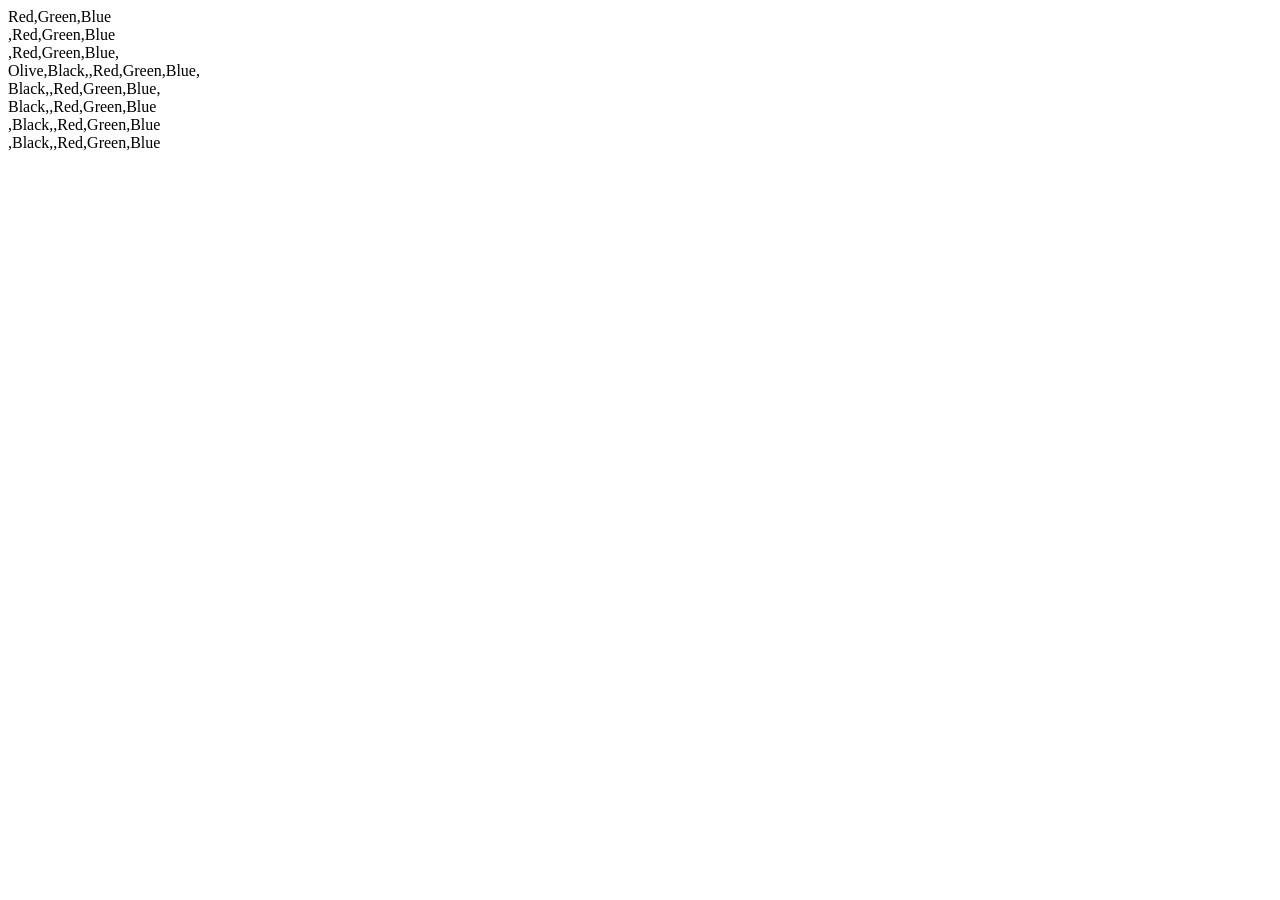
<file: arrays/index.html>
<!DOCTYPE html>
<html lang="en">
<head>
    <meta charset="UTF-8">
    <meta name="viewport" content="width=device-width, initial-scale=1.0">
    <title>Document</title>
</head>
<body>
    

    <script src="app.js"></script>
</body>
</html>
</file>
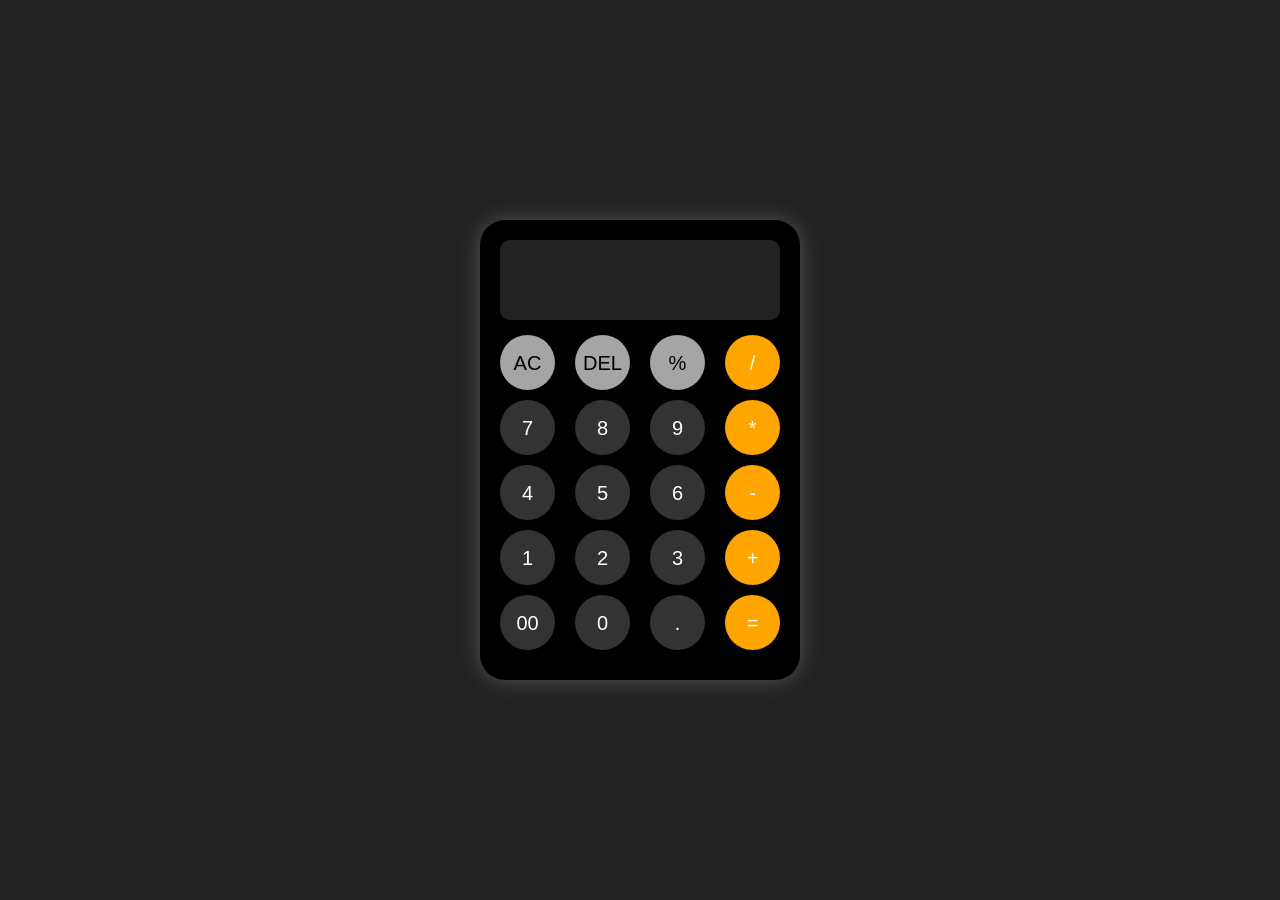
<file: calculator/index.html>
<!DOCTYPE html>
<html lang="en">
<head>
    <meta charset="UTF-8">
    <meta name="viewport" content="width=device-width, initial-scale=1.0">
    <title>My Calculator</title>
    <link rel="stylesheet" href="style.css">
</head>

<body>

    <div class="calculator">

        <input type="text" id="display" readonly>

        <div class="buttons">
            <button onclick="clearValue()" class="special">AC</button>
            <button onclick="del()" class="special">DEL</button>
            <button onclick="plus('%')" class="special">%</button>
            <button onclick="plus('/')" class="operator">/</button>
        </div>

        <div class="buttons">
            <button onclick="addValue('7')">7</button>
            <button onclick="addValue('8')">8</button>
            <button onclick="addValue('9')">9</button>
            <button onclick="plus('*')" class="operator">*</button>
        </div>

        <div class="buttons">
            <button onclick="addValue('4')">4</button>
            <button onclick="addValue('5')">5</button>
            <button onclick="addValue('6')">6</button>
            <button onclick="plus('-')" class="operator">-</button>
        </div>

        <div class="buttons">
            <button onclick="addValue('1')">1</button>
            <button onclick="addValue('2')">2</button>
            <button onclick="addValue('3')">3</button>
            <button onclick="plus('+')" class="operator">+</button>
        </div>

        <div class="buttons">
            <button onclick="addValue('00')">00</button>
            <button onclick="addValue('0')">0</button>
            <button onclick="addValue('.')">.</button>
            <button class="operator" onclick="equal()">=</button>
        </div>

    </div>
<script src="app.js"></script>
</body>
</html>
</file>
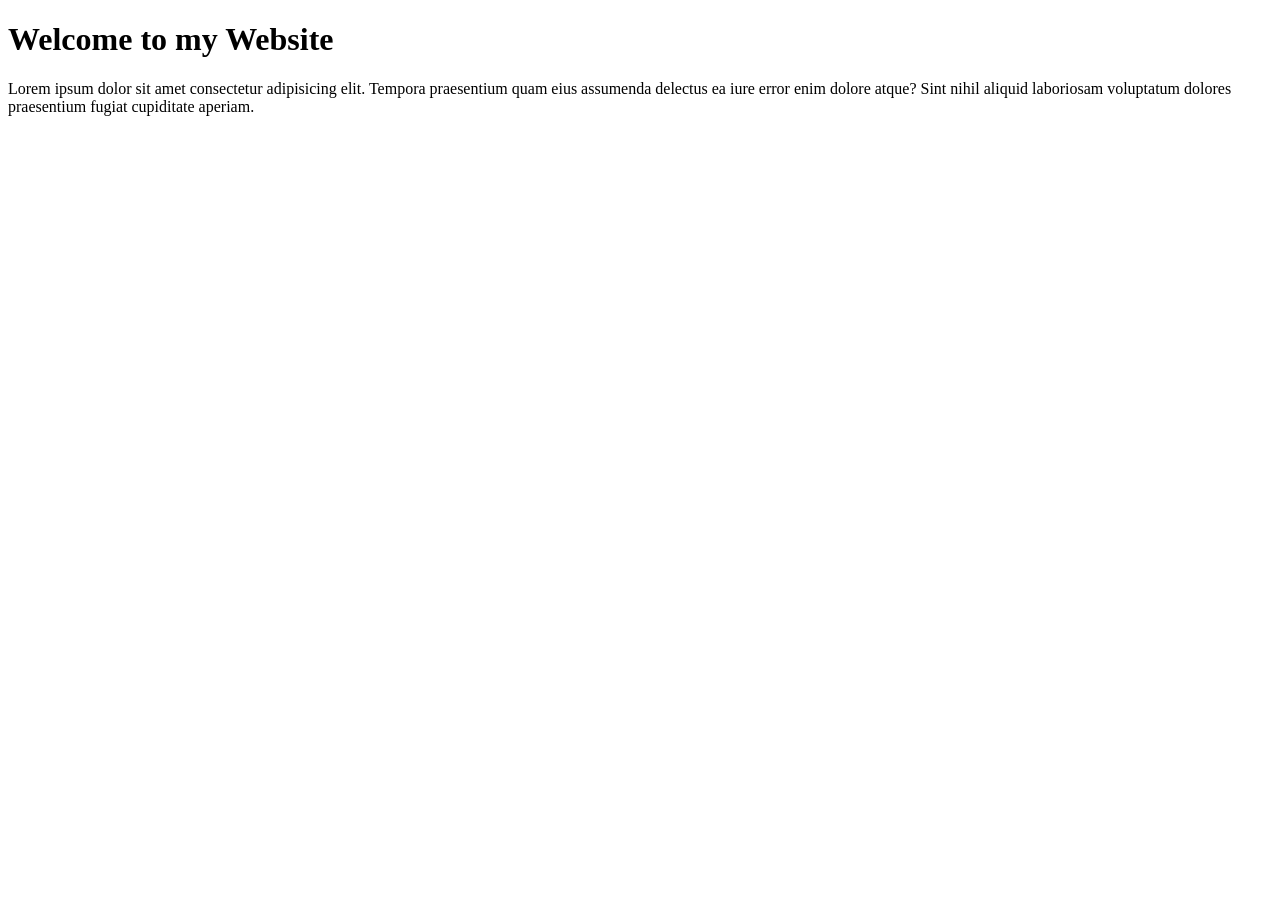
<file: chapter 1/index.html>
<!DOCTYPE html>
<html lang="en">

<head>
    <meta charset="UTF-8">
    <meta name="viewport" content="width=device-width, initial-scale=1.0">
    <title>Document</title>
    <script>
        alert("Practice in Head tag")
    </script>
</head>

<body>
    <!-- <body> ke bilkul start mein: -->

    <script>
        alert("Body (before your page’s HTML)")
    </script>


    <!-- 7(c) Body ke andar HTML ke beech mein -->
    <h1>Welcome to my Website</h1>
    <script>
        alert("Body (inside your page’s HTML) ")
    </script>

    <p>Lorem ipsum dolor sit amet consectetur adipisicing elit. Tempora praesentium quam eius assumenda delectus ea iure
        error enim dolore atque? Sint nihil aliquid laboriosam voluptatum dolores praesentium fugiat cupiditate aperiam.
    </p>




    <!-- 7(d) Body ke end mein -->
    <script>
        alert("Welcome to my website")
    </script>
    <script src="app.js"></script>
</body>

</html>
</file>
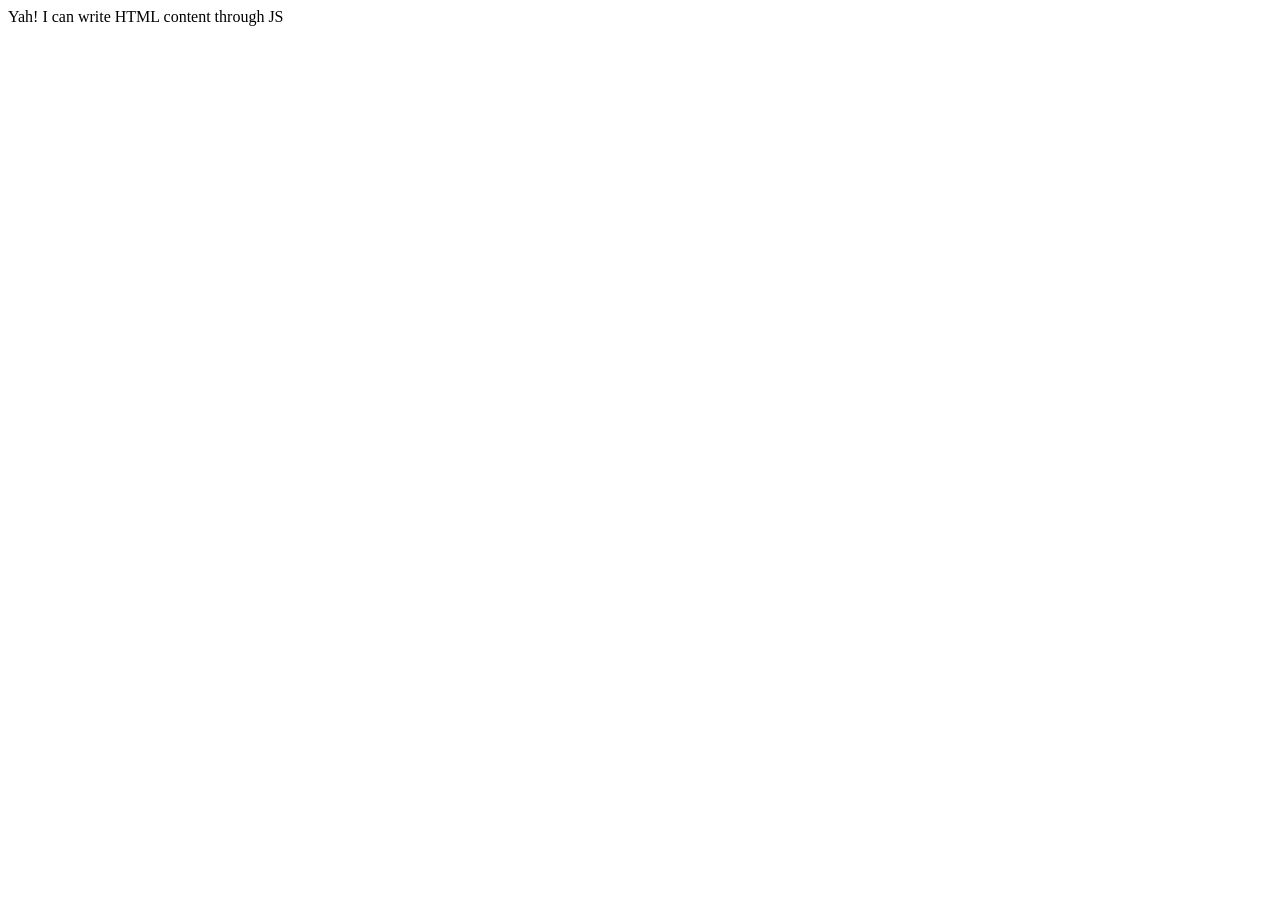
<file: chapter 2/index.html>
<!DOCTYPE html>
<html lang="en">

<head>
    <meta charset="UTF-8">
    <meta name="viewport" content="width=device-width, initial-scale=1.0">
    <title>Document</title>
</head>

<body>




    <script src="app.js"></script>
</body>

</html>
</file>
<file: calculator/style.css>
* {
    margin: 0;
    padding: 0;
    box-sizing: border-box;
}

body {
    background-color: #222;
    height: 100vh;
    display: flex;
    justify-content: center;
    align-items: center;
    font-family: Arial, sans-serif;
}

.calculator {
    background-color: black;
    width: 320px;
    padding: 20px;
    border-radius: 25px;
    box-shadow: 0 0 20px #555;
}

#display {
    width: 100%;
    height: 80px;
    background-color: #222;
    color: white;
    border: none;
    outline: none;
    font-size: 35px;
    text-align: right;
    padding: 10px;
    margin-bottom: 15px;
    border-radius: 10px;
}

.buttons {
    display: flex;
    justify-content: space-between;
    align-items: center;
    gap: 8px;
    margin-bottom: 10px;
}

button {
    width: 55px;
    height: 55px;
    flex: 0 0 55px;
    border: none;
    border-radius: 50%;
    background-color: #333;
    color: white;
    font-size: 20px;
    cursor: pointer;
    display: flex;
    justify-content: center;
    align-items: center;
    text-align: center;
    padding: 0;
    line-height: 1;
}


button:hover {
    background-color: #555;
}

.operator {
    background-color: orange;
    color: white;
}

.special {
    background-color: #a5a5a5;
    color: black;
}

button:active {
    transform: scale(0.95);
}
</file>
